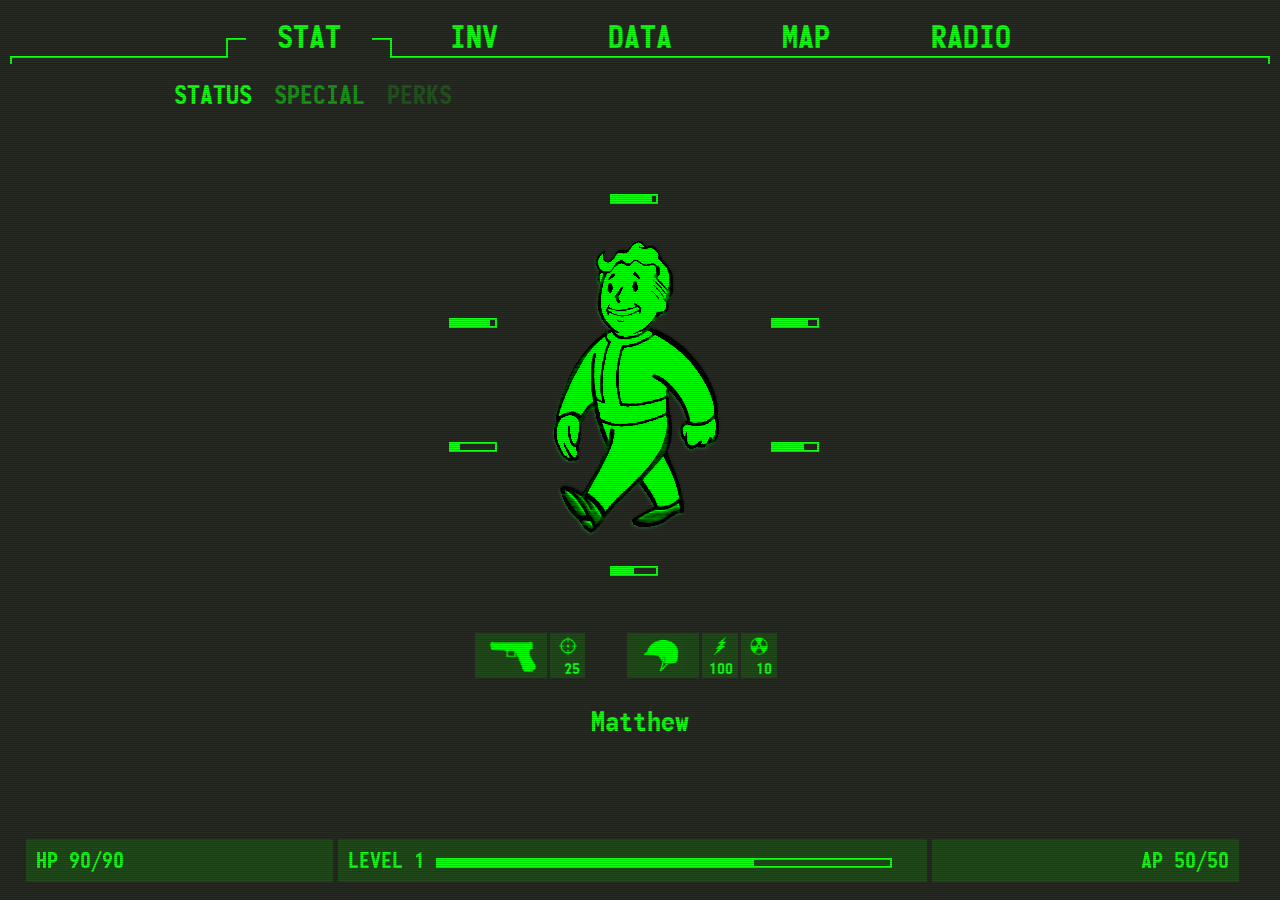
<file: index.html>
<!DOCTYPE html>
<html lang="en">

<head>
    <meta charset="UTF-8">
    <title>PipBoy</title>

    <meta name="viewport" content="width=device-width, initial-scale=1, shrink-to-fit=no" />

    <link rel="stylesheet" href="css/tether.min.css" />
    <link rel="stylesheet" href="css/bootstrap.min.css" />
    <link rel="stylesheet" href="css/pipboy.app.css" />
</head>

<body>
    <nav class="navbar navbar-expand-lg navbar-light">
        <div class="collapse navbar-collapse" id="mainNav">
            <ul class="navbar-nav">
                <li class="navbar-item active">
                    <a href="inv.html" class="nav-link">STAT</a>
                </li>
                <li class="navbar-item">
                    <a href="inv.html" class="nav-link">INV</a>
                </li>
                <li class="navbar-item">
                    <a href="#" class="nav-link">DATA</a>
                </li>
                <li class="navbar-item">
                    <a href="map.html" class="nav-link">MAP</a>
                </li>
                <li class="navbar-item">
                    <a href="#" class="nav-link">RADIO</a>
                </li>
            </ul>
        </div>
    </nav>
    <div class="container-fluid">
        <ul class="nav nav-tabs">
            <li class="nav-item">
                <a href="#status" class="nav-link active" data-toggle="tab" role="tab" aria-controls="status"
                    aria-selected="true">STATUS</a>
            </li>
            <li class="nav-item">
                <a href="#special" class="nav-link" data-toggle="tab" role="tab" aria-controls="special" aria-selected="false">SPECIAL</a>
            </li>
            <li class="nav-item">
                <a href="#perks" class="nav-link" data-toggle="tab" role="tab" aria-controls="perks" aria-selected="false">PERKS</a>
            </li>
        </ul>
    </div>
    <div class="container">
        <div class="row">
            <div class="col-12">

                <div class="tab-content">
                    <div class="tab-pane active" id="status" role="tabpanel">
                        <div class="center-image">
                            <img src="img/vb2.png" />
                        </div>

                        <div class="stat-bars">
                            <div class="row">
                                <div class="col-12">
                                    <div class="stat-bar">
                                        <div class="level-progress">
                                            <div class="level-progress-indicator w90"></div>
                                        </div>
                                    </div>
                                </div>
                            </div>
                            <div class="row">
                                <div class="col-3">
                                    <div class="stat-bar">
                                        <div class="level-progress">
                                            <div class="level-progress-indicator w90"></div>
                                        </div>
                                    </div>
                                </div>
                                <div class="col-6">

                                </div>
                                <div class="col-3">
                                    <div class="stat-bar">
                                        <div class="level-progress">
                                            <div class="level-progress-indicator w80"></div>
                                        </div>
                                    </div>
                                </div>
                            </div>
                            <div class="row">
                                <div class="col-3">
                                    <div class="stat-bar">
                                        <div class="level-progress">
                                            <div class="level-progress-indicator w20"></div>
                                        </div>
                                    </div>
                                </div>
                                <div class="col-6">

                                </div>
                                <div class="col-3">
                                    <div class="stat-bar">
                                        <div class="level-progress">
                                            <div class="level-progress-indicator w70"></div>
                                        </div>
                                    </div>
                                </div>
                            </div>
                            <div class="row">
                                <div class="col-12">
                                    <div class="stat-bar">
                                        <div class="level-progress">
                                            <div class="level-progress-indicator w50"></div>
                                        </div>
                                    </div>
                                </div>
                            </div>
                        </div>
                        <div class="row stat-numbers">
                            <div class="spacer-numbers"></div>
                            <div class="col-2">
                                <img src="img/gun.png" class="img-fluid" />
                            </div>
                            <div class="col-1">
                                <div class="icon">
                                    <img src="img/crosshair.png" class="sm-img" />
                                </div>
                                <div class="points">25</div>
                            </div>
                            <div class="col-1 transparent">

                            </div>
                            <div class="col-2">
                                <img src="img/helmet.png" class="img-fluid helmet-icon" />
                            </div>
                            <div class="col-1">
                                <div class="icon">
                                    <img src="img/lightning.png" class="sm-img" />
                                </div>
                                <div class="points">100</div>
                            </div>
                            <div class="col-1">
                                <div class="icon">
                                    <img src="img/radiation.png" class="sm-img" />
                                </div>
                                <div class="points">10</div>
                            </div>
                            <div class="col-2 transparent"></div>

                        </div>
                        <div class="row">
                            <div class="col-12 name-text">
                                Matthew
                            </div>
                        </div>
                    </div>
                    <div class="tab-pane" id="special" role="tabpanel">
                        SPECIAL
                    </div>
                    <div class="tab-pane" id="perks" role="tabpanel">
                        PERKS
                    </div>
                </div>
            </div>
        </div>
    </div>

    <navbar class="navbar navbar-expand-lg navbar-light navbar-light  pip-footer"">
        <div class=" collapse
        navbar-collapse" id="footerNav">
        <div class="col-3">
            HP 90/90
        </div>
        <div class="col-6">
            <span> LEVEL 1</span>
            <div class="level-progress">
                <div class="level-progress-indicator"></div>
            </div>
        </div>
        <div class="col-3 text-right">
            AP 50/50
        </div>
        </div>
    </navbar>

    <script src="https://code.jquery.com/jquery-3.3.1.min.js"></script>
    <script src="js/tether.min.js"></script>
    <script src="js/bootstrap.min.js"></script>
    <script src="js/pipboy.app.js"></script>
</body>

</html>
</file>
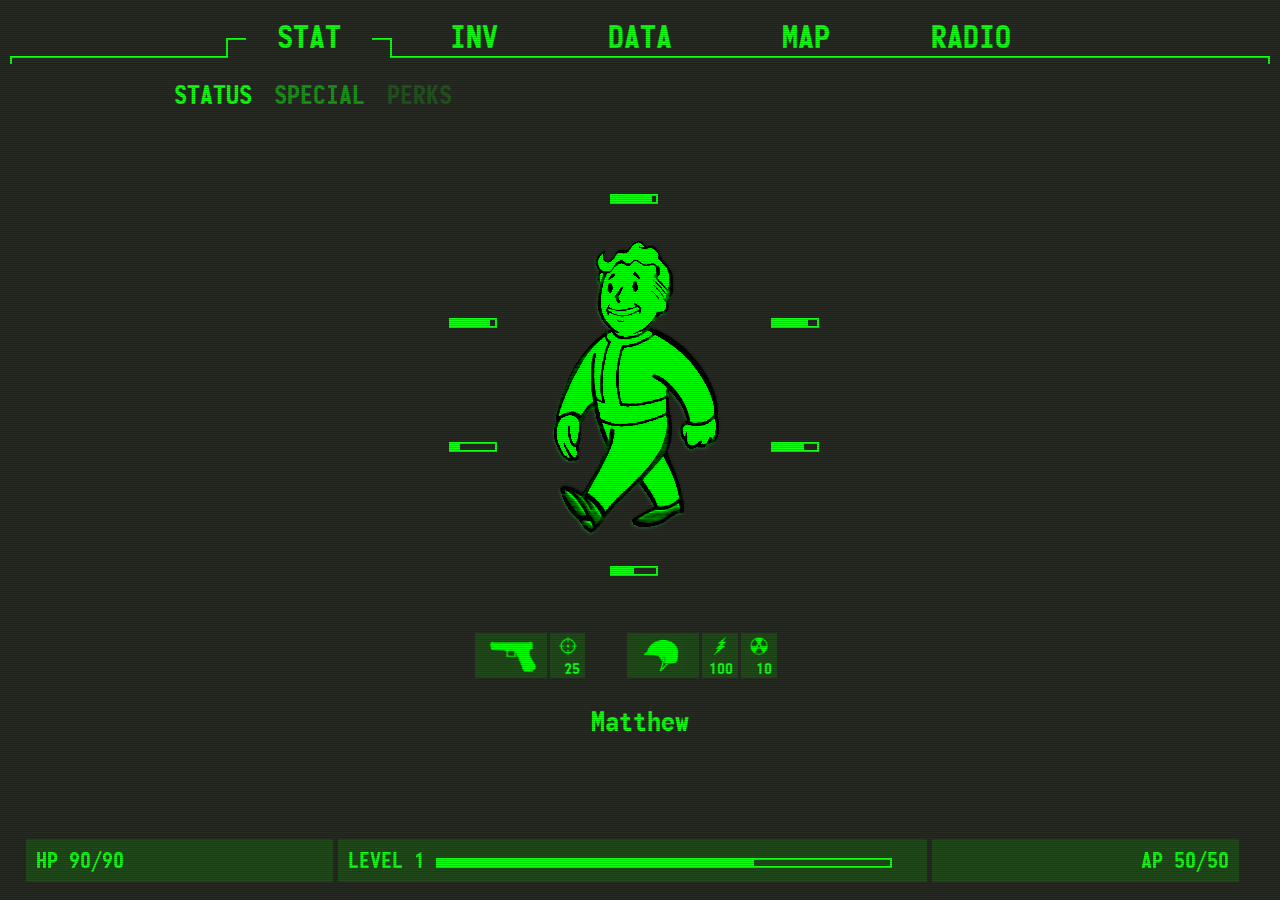
<file: stat.html>
<!DOCTYPE html>
<html lang="en">

<head>
    <meta charset="UTF-8">
    <title>PipBoy</title>

    <meta name="viewport" content="width=device-width, initial-scale=1, shrink-to-fit=no" />

    <link rel="stylesheet" href="css/tether.min.css" />
    <link rel="stylesheet" href="css/bootstrap.min.css" />
    <link rel="stylesheet" href="css/pipboy.app.css" />
</head>

<body>
    <nav class="navbar navbar-expand-lg navbar-light">
        <div class="collapse navbar-collapse" id="mainNav">
            <ul class="navbar-nav">
                <li class="navbar-item active">
                    <a href="stat.html" class="nav-link">STAT</a>
                </li>
                <li class="navbar-item">
                    <a href="inv.html" class="nav-link">INV</a>
                </li>
                <li class="navbar-item">
                    <a href="data.html" class="nav-link">DATA</a>
                </li>
                <li class="navbar-item">
                    <a href="map.html" class="nav-link">MAP</a>
                </li>
                <li class="navbar-item">
                    <a href="radio.html" class="nav-link">RADIO</a>
                </li>
            </ul>
        </div>
    </nav>
    <div class="container-fluid">
        <ul class="nav nav-tabs">
            <li class="nav-item">
                <a href="#status" class="nav-link active" data-toggle="tab" role="tab" aria-controls="status"
                    aria-selected="true">STATUS</a>
            </li>
            <li class="nav-item">
                <a href="#special" class="nav-link" data-toggle="tab" role="tab" aria-controls="special" aria-selected="false">SPECIAL</a>
            </li>
            <li class="nav-item">
                <a href="#perks" class="nav-link" data-toggle="tab" role="tab" aria-controls="perks" aria-selected="false">PERKS</a>
            </li>
        </ul>
    </div>
    <div class="container">
        <div class="row">
            <div class="col-12">

                <div class="tab-content">
                    <div class="tab-pane active" id="status" role="tabpanel">
                        <div class="center-image">
                            <img src="img/vb2.png" />
                        </div>

                        <div class="stat-bars">
                            <div class="row">
                                <div class="col-12">
                                    <div class="stat-bar">
                                        <div class="level-progress">
                                            <div class="level-progress-indicator w90"></div>
                                        </div>
                                    </div>
                                </div>
                            </div>
                            <div class="row">
                                <div class="col-3">
                                    <div class="stat-bar">
                                        <div class="level-progress">
                                            <div class="level-progress-indicator w90"></div>
                                        </div>
                                    </div>
                                </div>
                                <div class="col-6">

                                </div>
                                <div class="col-3">
                                    <div class="stat-bar">
                                        <div class="level-progress">
                                            <div class="level-progress-indicator w80"></div>
                                        </div>
                                    </div>
                                </div>
                            </div>
                            <div class="row">
                                <div class="col-3">
                                    <div class="stat-bar">
                                        <div class="level-progress">
                                            <div class="level-progress-indicator w20"></div>
                                        </div>
                                    </div>
                                </div>
                                <div class="col-6">

                                </div>
                                <div class="col-3">
                                    <div class="stat-bar">
                                        <div class="level-progress">
                                            <div class="level-progress-indicator w70"></div>
                                        </div>
                                    </div>
                                </div>
                            </div>
                            <div class="row">
                                <div class="col-12">
                                    <div class="stat-bar">
                                        <div class="level-progress">
                                            <div class="level-progress-indicator w50"></div>
                                        </div>
                                    </div>
                                </div>
                            </div>
                        </div>
                        <div class="row stat-numbers">
                            <div class="spacer-numbers"></div>
                            <div class="col-2">
                                <img src="img/gun.png" class="img-fluid" />
                            </div>
                            <div class="col-1">
                                <div class="icon">
                                    <img src="img/crosshair.png" class="sm-img" />
                                </div>
                                <div class="points">25</div>
                            </div>
                            <div class="col-1 transparent">

                            </div>
                            <div class="col-2">
                                <img src="img/helmet.png" class="img-fluid helmet-icon" />
                            </div>
                            <div class="col-1">
                                <div class="icon">
                                    <img src="img/lightning.png" class="sm-img" />
                                </div>
                                <div class="points">100</div>
                            </div>
                            <div class="col-1">
                                <div class="icon">
                                    <img src="img/radiation.png" class="sm-img" />
                                </div>
                                <div class="points">10</div>
                            </div>
                            <div class="col-2 transparent"></div>

                        </div>
                        <div class="row">
                            <div class="col-12 name-text">
                                Matthew
                            </div>
                        </div>
                    </div>
                    <div class="tab-pane" id="special" role="tabpanel">
                        SPECIAL
                    </div>
                    <div class="tab-pane" id="perks" role="tabpanel">
                        PERKS
                    </div>
                </div>
            </div>
        </div>
    </div>

    <navbar class="navbar navbar-expand-lg navbar-light navbar-light  pip-footer"">
        <div class=" collapse
        navbar-collapse" id="footerNav">
        <div class="col-3">
            HP 90/90
        </div>
        <div class="col-6">
            <span> LEVEL 1</span>
            <div class="level-progress">
                <div class="level-progress-indicator"></div>
            </div>
        </div>
        <div class="col-3 text-right">
            AP 50/50
        </div>
        </div>
    </navbar>

    <script src="https://code.jquery.com/jquery-3.3.1.min.js"></script>
    <script src="js/tether.min.js"></script>
    <script src="js/bootstrap.min.js"></script>
    <script src="js/pipboy.app.js"></script>
</body>

</html>
</file>
<file: css/pipboy.app.css>
@font-face{
    font-family: Pipboy;
    src: url('../fonts/monofonto.ttf')
}

 /* Width classes */
 .w10 {
    width:10% !important;
}
.w20 {
   width:20% !important;
}
.w30 {
   width:30% !important;
}
.w40 {
   width:40% !important;
}
.w50 {
   width:50% !important;
}
.w60 {
   width:60% !important;
}
.w70 {
   width:70% !important;
}
.w80 {
   width:80% !important;
}
.w90 {
   width:90% !important;
}

/* Body styles */
body{
    font-family: Pipboy, sans-serif;
    color: #14fe17 !important;
    background: #272B23 !important;
    overflow-x: hidden;
}

ul > li.nav-item > a.nav-link, ul > li.navbar-item.active > a.nav-link{
    color: #14fe17 !important;
    background: #272B23 !important;
    font-size: 32px;
    line-height: 22px;
    padding-bottom: 0px;
    
}

nav.navbar >div.navbar-collapse > ul.navbar-nav > li.navbar-item > a.nav-link{
    color: #14fe17 !important;
    background: #272B23 !important;
    margin: auto;
}
.container-fluid{
    margin-left: 10%;
}
.navbar.navbar-light{
    margin: 10px;
    border-bottom: 2px solid;
}
.center-image{
    position: absolute;
    margin-left: 110px;
}
.center-image img{
    position: relative;
    margin: auto;
    max-height: 300px;
    display: block;
    margin-top: 50px;
    filter: grayscale(1) sepia(100%) hue-rotate(55deg) saturate(17) brightness(1) contrast(2);

}

.pip-footer{
    position: fixed;
    border: none !important;
    bottom: 0px;
    left: 0px;
    margin: 10px;
    width: calc(100% - 20px);
    font-size: 22px;   
}
.pip-footer::before{
    display: none !important;
}
.pip-footer::after{
    display: none !important;
}
.navbar.pip-footer .col-3, .navbar.pip-footer .col-6{
    background: rgba(16 , 255, 0, .15);
    padding: 5px 10px;

}
.navbar.pip-footer .col-6{
    margin: 0px 5px;
    flex: 0 0 48%;
}
.navbar.navbar-light::before, .navbar.navbar-light::after{
    height: 7px;
    width: 2px;
    content: "";
    position: absolute;
    display: block;
    bottom: -8px;
    background: #14fe17;
}
.navbar.navbar-light::before{
    left: 0px;
}
.navbar.navbar-light::after{
    right: 0px;
} 

.navbar-nav{
    width: 100%;
}

.navbar-light ul.navbar-nav > li {
    display: block;
    position: relative;
    width: 100%;
}

.navbar-light .navbar-nav > li.navbar-item > .nav-link, 
.navbar-light .navbar-nav > li.navbar-item.active > .nav-link{
    text-align: center;
    font-size: 32px;
    line-height: 22px;
    padding-bottom: 0px;
    z-index: 50;
    position: relative; 
}
.tab-content{
    margin-top: 5%;
}
.nav.nav-tabs{
    margin: 20px !important;
    border-bottom: none;
}
.nav.nav-tabs > .nav-item > .nav-link{
    font-size: 26px;
    padding: 5px 10px;
}
.nav.nav-tabs > .nav-item > .nav-link:hover{
    border: 1px solid transparent;
}
.nav.nav-tabs > .nav-item > .nav-link.active{
    border: 1px solid transparent;
}
.navbar.navbar-light .navbar-nav{
    margin: 0px 200px;
}
.navbar.navbar-light .navbar-nav > li {
    padding: 0px 20px;
}
.nav.nav-tabs > li:nth-child(2) > a{
    opacity: .5;
}
.nav.nav-tabs > li:nth-child(3) > a{
    opacity: .2;
}
.points{
    position: absolute;
    right: 5px;
}
/* Scanline effect */
body::after{
    height: 100%;
    width: 100%;
    content: "";
    position: absolute;
    top: 0px;
    left: 0px;
    background: repeating-linear-gradient(0deg, rgba(0,0,0,.5), rgba(0,0,0.4) 1px, transparent 1px, transparent 2px);
    opacity: .25;
    z-index: 100000;
     pointer-events: none;
} 

/*Pipboy navbar stle */
.navbar-item.active::before{
    content: "";
    position: absolute;
    width: 100%;
    height: 20px;
    top: 20px;
    left: 0px;
    background: #272b23;
    border-left: 2px solid;
    border-right: 2px solid;
    border-top: 2px solid;
}
 /* Level progress bar */
 .level-progress{
    display: inline-block;
    width: 80%;
    height: 10px;
    border: 2px solid;
 }
 .level-progress-indicator{
    width: 70%;
    height: 6px;
    background: #14fe17;
 }

 /* Stat bar */
 .stat-bar{
    width: 60px;
    margin: auto;
 }
 #status {
    max-width: 400px;
    margin: auto;
 }
 .stat-bars > .row  {
     margin-bottom: 100px;
 }
 
 /* Stat numbers */
.stat-numbers{
    margin-top: -50px;
}
 .stat-numbers .col-1, .stat-numbers .col-2{
    background: rgba(16 , 255, 0, .15);
    margin-right: 3px;
 }
 .stat-numbers .col-1.transparent, .stat-numbers .col-2.transparent{
    background: transparent;
 }
 .stat-numbers img{
    filter: grayscale(1) brightness(200) contrast(0) sepia(100%) hue-rotate(55deg) saturate(20);
 }
 .stat-numbers img.sm-img {
    width: 20px;
    margin-left: -7px !important;
 }
 .stat-numbers .img-fluid{
     max-width: 110%;
 }
 .stat-numbers .helmet-icon{
    margin-left: -10%;
 }
 .spacer-numbers{
    width: 50px;
 }
 /* Name text */
 .name-text{
    margin-top: 5%;
    text-align: center;
    font-size: 28px;
 }
 /* Inventory style */
 .inv-marg{
    margin-left: 25%;
 }
 #status.tab-pane.full{
     width: 100%;
     max-width: 100%;
 }
 .item-list{
    float: left;
    padding: 0px;
    list-style: none;
    margin: 0px;
 }
.item-list li a{
    display: block;
    width: 300px;
    padding: 5px 10px;
    border-radius: 2px;
    color: #14fe17;
    padding-left: 25px;
    text-decoration: none !important;
}
.item-list a.active::before{
    content: "";
    display: block;
    position: absolute;
    height: 10px;
    width: 10px;
    left: 25px;
    background: #14fe17;
    margin-top: 6px;
    
}
.item-list li a:hover{
    text-decoration: none;
    background:#14fe17;
    color: #272B23;
}
.tab-pane.full{
    height: calc(100vh - 250px);
}
.item-stats{
    position: absolute;
    right: 0px;
    bottom: 250px;
    width: 250px;
}
.item-stats .row .col-12{
    background: rgba(16 , 255, 0, .15);
    margin-bottom: 2px;
}
.inv-wep-img{
    max-width: 100%;
    filter: grayscale(1) sepia(100%) hue-rotate(55deg) saturate(20) brightness(1)contrast(1);
}
.coin-icon{
    filter: grayscale(1) sepia(100%) hue-rotate(55deg) saturate(20) brightness(1)contrast(1);
    max-width: 100%;
    height: 25px;
    margin: 0px;
    bottom: 3px;
    position: relative;
}
.pip-footer-2{
    position: fixed;
    border: none !important;
    bottom: 0px;
    left: 0px;
    margin: 10px;
    width: calc(100% - 20px);
    font-size: 22px;   
}
.pip-footer-2::before{
    display: none !important;
}
.pip-footer-2::after{
    display: none !important;
}
.navbar.pip-footer-2 .col-3, .navbar.pip-footer-2 .col-6{
    background: rgba(16 , 255, 0, .15);
    padding: 5px 10px;
    margin-left: 5px;

}
.navbar.pip-footer-2 .col-6{
    margin: 0px 5px;
    flex: 0 0 48%;
    height: 43px;
}
.navbar.pip-footer-2 .col-4{
    padding: 0px;
}
.weight-icon{
    max-width: 100%;
    height: 25px;
    margin: 0px;
    bottom: 3px;
    position: relative;
    filter: grayscale(1) brightness(200) contrast(0) sepia(100%) hue-rotate(55deg) saturate(20);
}
/* Map style */
#map {
     filter: grayscale(1) sepia(100%) saturate(17) hue-rotate(55deg) brightness(0.95) contrast(6);
    height: 850px;  
    width: 100%;  
    margin: 20px auto;
}
.col-6 .float-right{
    height: 100%;
    background: #14fe17;
    color: #000;
    text-align: center;
}
/* Data style */
.ml-7{
    margin-left: 40%;
}
/* Radio style */
.pip-footer-5{
    position: fixed;
    border: none !important;
    bottom: 0px;
    left: 0px;
    margin: 10px;
    width: calc(100% - 20px);
    font-size: 22px;   
    height: 43px;
    background: rgba(16 , 255, 0, .15);
}
.pip-footer-5::before{
    display: none !important;
}
.pip-footer-5::after{
    display: none !important;
}
</file>
